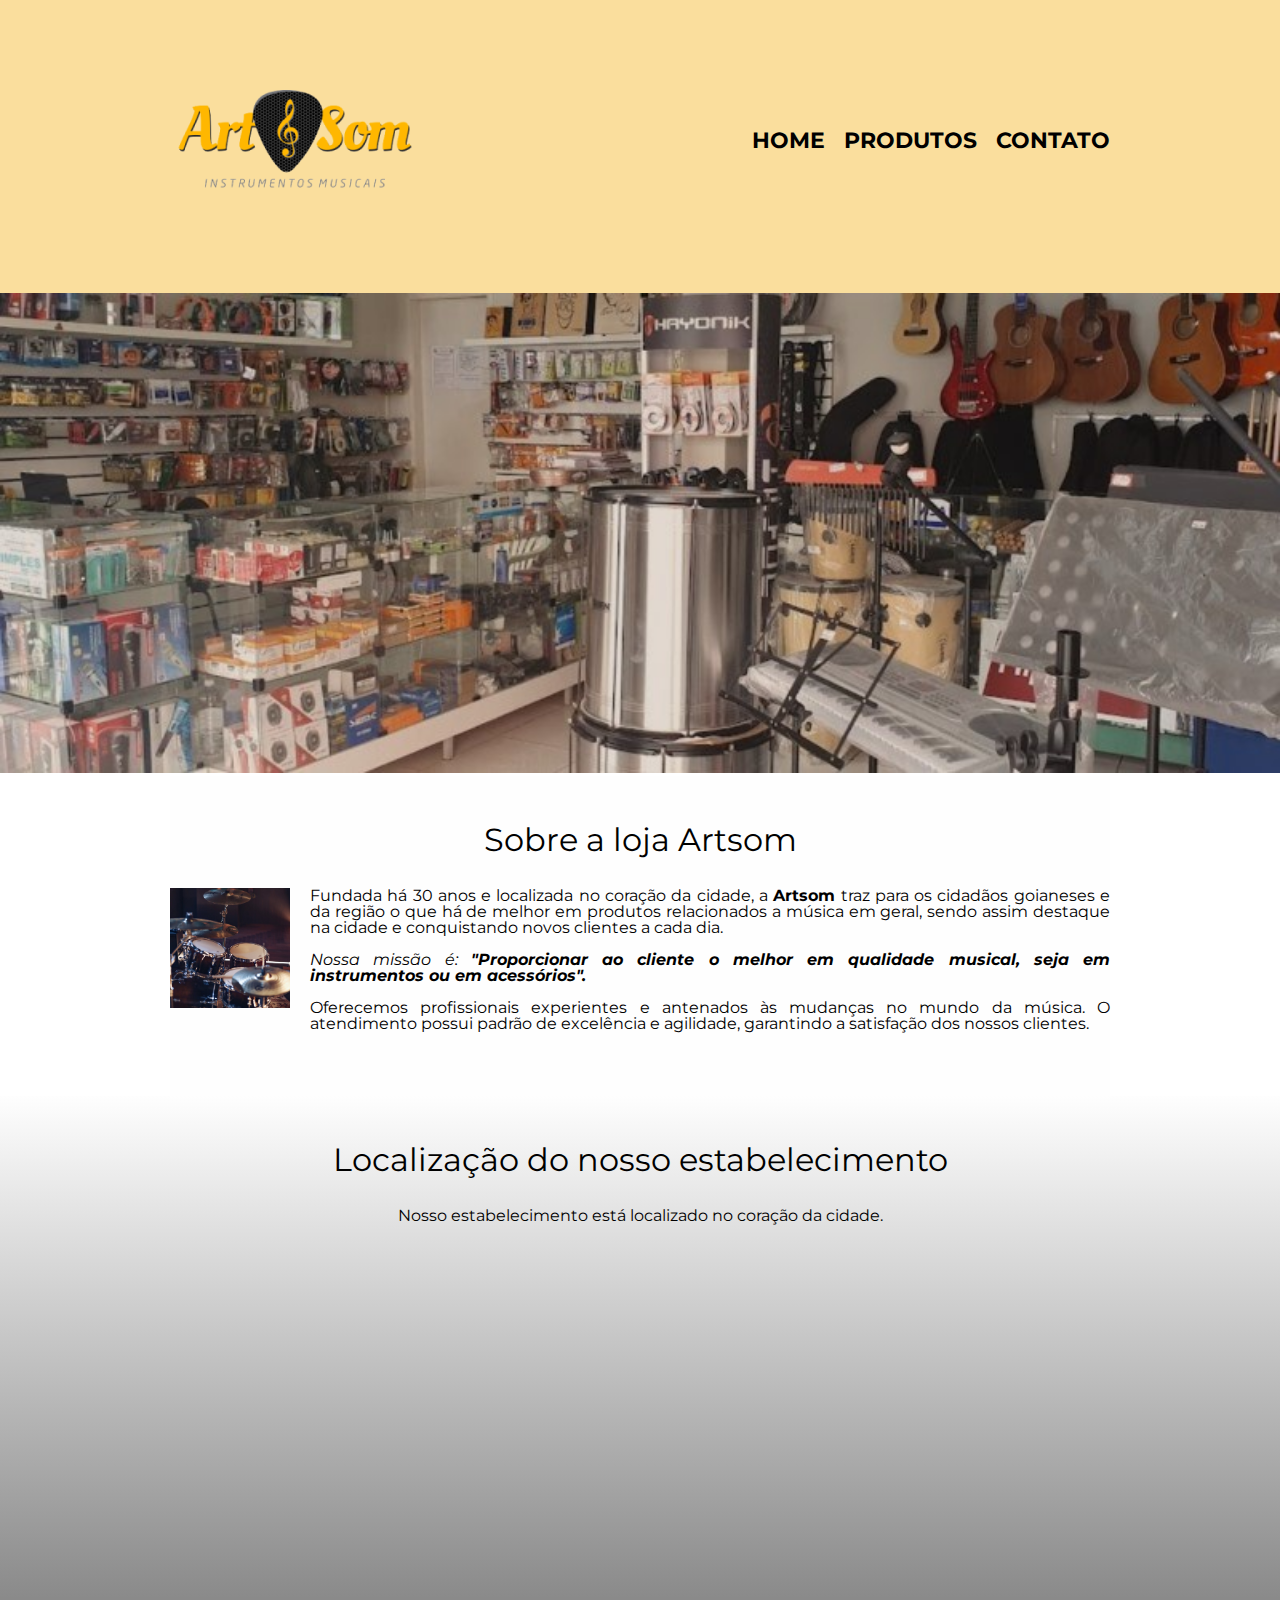
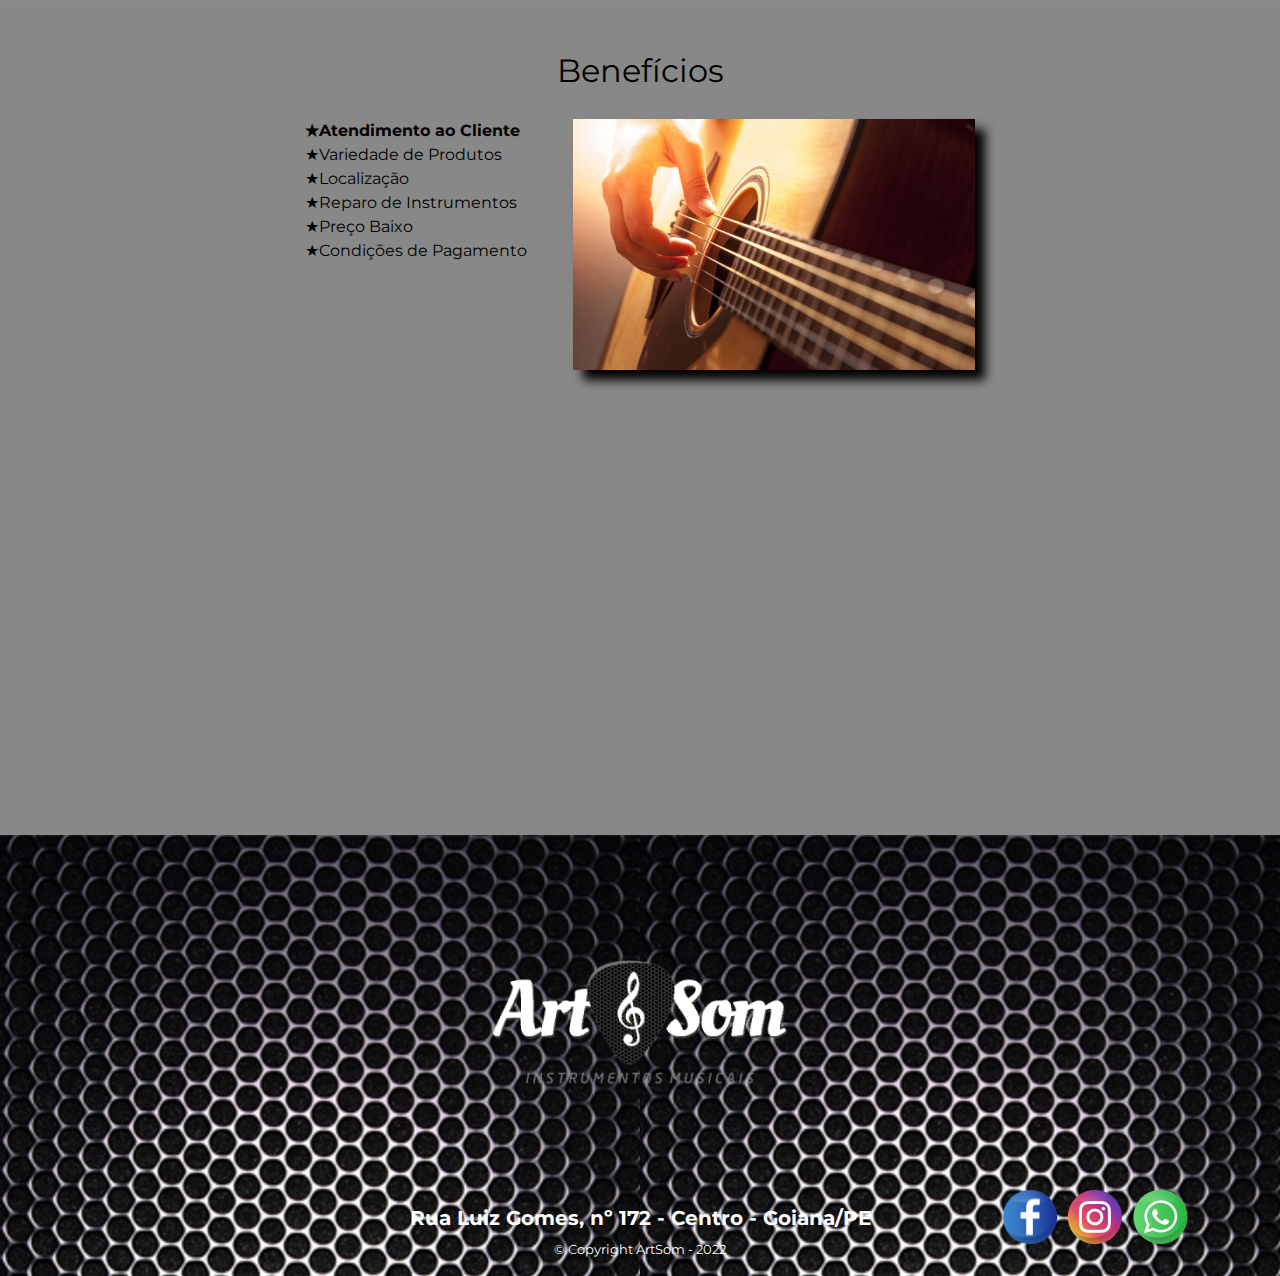
<file: index.html>
<!DOCTYPE html>
<html lang="pt-br">

	<head>
		<meta charset="UTF-8">
		<meta name="viewport" content="width=device-width, initial-scale=1.0">
		<title>Art𝄞om</title>

		<link rel="stylesheet" href="reset.css">
		<link rel="stylesheet" href="style.css">
		<link href="https://fonts.googleapis.com/css?family=Montserrat&display=swap" rel="stylesheet">
	</head>

	<body>
		<header>
			<div class="caixa">
				<h1><a href="index.html"><img src="logoprincipal.png" alt="Logo da loja ArtSom"></a></h1>

				<nav>
					<ul>
						<li><a href="index.html">Home</a></li>
						<li><a href="produtos.html">Produtos</a></li>
						<li><a href="contato.html">Contato</a></li>
					</ul>
				</nav>
			</div>
		</header>

		<img class="banner" src="banner.jpg">

		<main>
			<section class="principal">
				<h2 class="titulo-principal"> Sobre a loja Artsom</h2>

				<img class="utensilios"src="utensilios.jpg" alt="Bateria">
				<p id="descricao">Fundada há 30 anos e localizada no coração da cidade, a <strong>Artsom</strong> traz para os cidadãos goianeses e da região o que há de melhor em produtos relacionados a música em geral, sendo assim destaque na cidade e conquistando novos clientes a cada dia.</p>
				<p id="missao"><em>Nossa missão é: <strong>"Proporcionar ao cliente o melhor em qualidade musical, seja em instrumentos ou em acessórios".</strong></em></p>
				<p>Oferecemos profissionais experientes e antenados às mudanças no mundo da música. O atendimento possui padrão de excelência e agilidade, garantindo a satisfação dos nossos clientes.</p>
			</section>

			<section class="mapa">
				<h3 class="titulo-principal">Localização do nosso estabelecimento</h3>
				<p>Nosso estabelecimento está localizado no coração da cidade.</p>

				<div class="mapa-conteudo">
					<iframe src="https://www.google.com/maps/embed?pb=!1m18!1m12!1m3!1d1921.267097458553!2d-34.99946607719333!3d-7.560918486789114!2m3!1f0!2f0!3f0!3m2!1i1024!2i768!4f13.1!3m3!1m2!1s0x7ab63fff058d7f3%3A0x6cbfde2344b5390c!2sArtSom!5e0!3m2!1spt-BR!2sbr!4v1665515438892!5m2!1spt-BR!2sbr" width="100%" height="300" style="border:0;" allowfullscreen="" loading="lazy" referrerpolicy="no-referrer-when-downgrade"></iframe>
				</div>
			</section>

			<section class="beneficios">
				<h3 class="titulo-principal">Benefícios</h3>
					<div class="conteudo-beneficios">
						<ul class="lista-beneficios">
							<li class="itens">Atendimento ao Cliente</li>
							<li class="itens">Variedade de Produtos</li>
							<li class="itens">Localização</li>
							<li class="itens">Reparo de Instrumentos</li>
							<li class="itens">Preço Baixo</li>
							<li class="itens">Condições de Pagamento</li>
						</ul><img src="beneficios.jpg" class="imagem-beneficios">
					</div>
					<div class="video">
						<iframe width="100%" height="315" src="https://www.youtube.com/embed/cS4kCyQAPc4" title="YouTube video player" frameborder="0" allow="accelerometer; autoplay; clipboard-write; encrypted-media; gyroscope; picture-in-picture" allowfullscreen></iframe>
					</div>
			</section>
		</main>

		<footer>
			<img src="logoprincipalpb.png">
			<p class="endereco">Rua Luiz Gomes, nº 172 - Centro - Goiana/PE</p>
			<ul class="redesocial">
				<li><a href="https://www.facebook.com/artsomgoiana/" target="_blank" rel="noopener noreferrer"><img src="facebook.png"></a></li>
				<li><a href="https://www.instagram.com/artsomgoiana/" target="_blank" rel="noopener noreferrer"><img src="instagram.png"></a></li>
				<li><a href="https://wa.me/5581984944921" target="_blank" rel="noopener noreferrer"><img src="whatsapp.png"></a></li>
			</ul>
			<p class="copyright">&copy; Copyright ArtSom - 2022</p>
		</footer>
	</body>
</html>
</file>
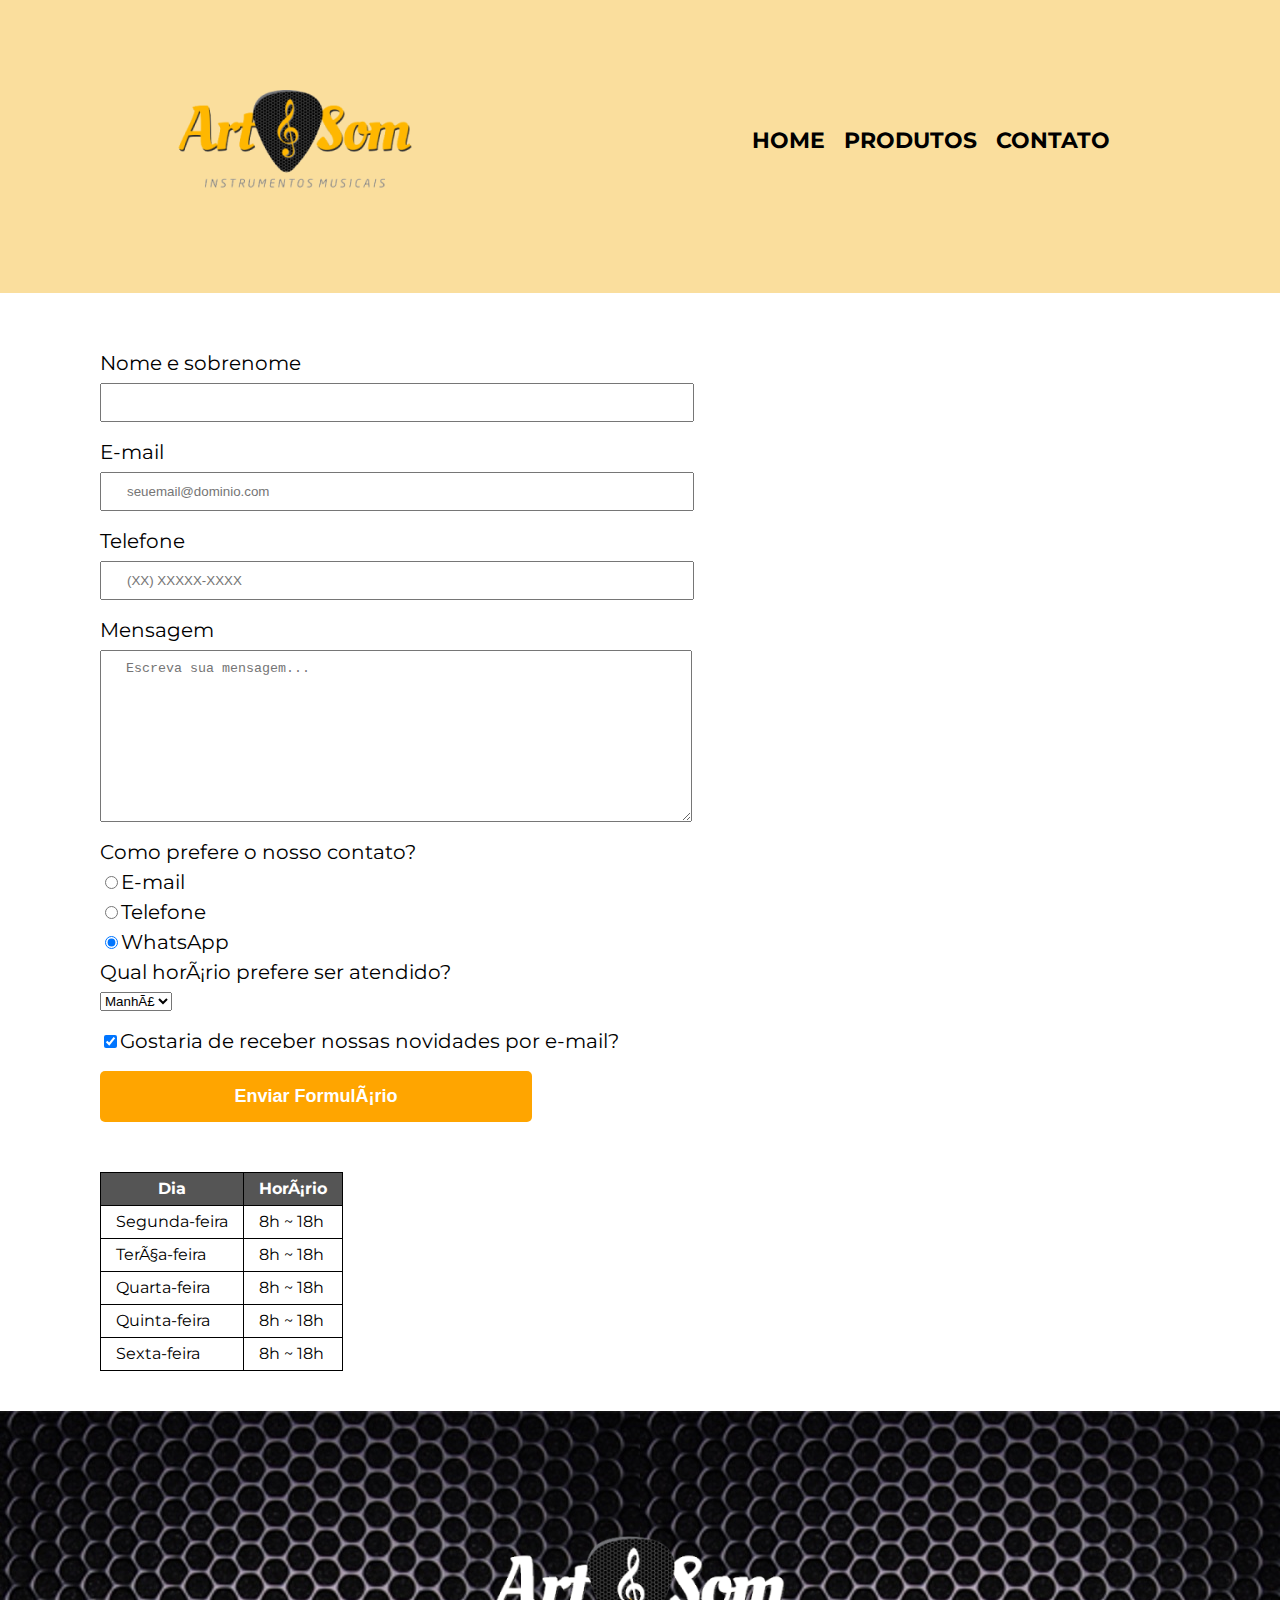
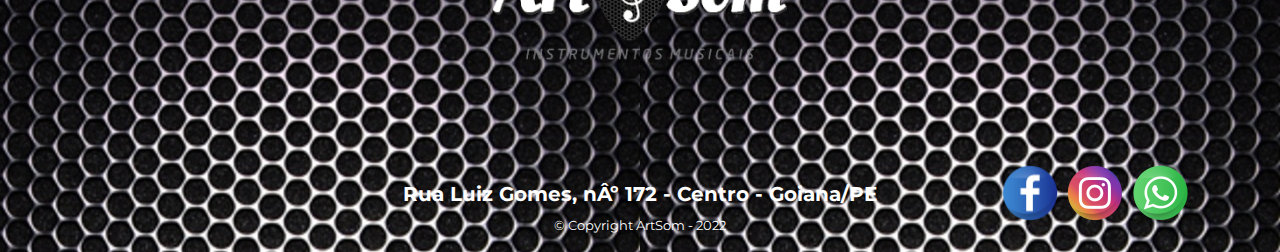
<file: contato.html>
<!DOCTYPE html>
<html lang="pt-br">
	<head>
		<meta charset="UTF-B">
		<meta name="viewport" content="width=device-width, initial-scale=1.0">
		<title>Contato | Art𝄞om</title>

		<link rel="stylesheet" href="reset.css">
		<link rel="stylesheet" href="style.css">
		<link href="https://fonts.googleapis.com/css?family=Montserrat&display=swap" rel="stylesheet">
	</head>
	<body>
		<header>
			<div class="caixa">
				<h1><a href="index.html"><img src="logoprincipal.png" alt="Logo da loja ArtSom"></a></h1>

				<nav>
					<ul>
						<li><a href="index.html">Home</a></li>
						<li><a href="produtos.html">Produtos</a></li>
						<li><a href="contato.html">Contato</a></li>
					</ul>
				</nav>
			</div>		
		</header>

		<main>
			<form>
				<label for="nomesobrenome">Nome e sobrenome</label>
				<input type="text" id="nomesobrenome" class="input-padrao" required>

				<label for="email">E-mail</label>
				<input type="email" id="email" class="input-padrao" required placeholder="seuemail@dominio.com">

				<label for="telefone">Telefone</label>
				<input type="tel" id="telefone" class="input-padrao" required placeholder="(XX) XXXXX-XXXX">

				<label for="mensagem">Mensagem</label>	
				<textarea cols="70" rows="10" id="mensagem" class="input-padrao" required placeholder="Escreva sua mensagem..."></textarea>

				<fieldset>
					<legend>Como prefere o nosso contato?</legend>
					<label for="radio-email"><input type="radio" name="contato" value="email" id="radio-email">E-mail</label>	
					<label for="radio-telefone"><input type="radio" name="contato" value="telefone" id="radio-telefone">Telefone</label>
					<label for="radio-whatsapp"><input type="radio" name="contato" value="whastapp" id="radio-whatsapp" checked>WhatsApp</label>
				</fieldset>
				
				<fieldset>
					<legend>Qual horário prefere ser atendido?</legend>
					<select>
						<option>Manhã</option>
						<option>Tarde</option>
						<option>Noite</option>
					</select>
				</fieldset>

				<label class="checkbox"><input type="checkbox" checked>Gostaria de receber nossas novidades por e-mail?</label>

				<input type="submit" value="Enviar Formulário" class="enviar">
			</form>

			<table class="tabela">
				<thead>
					<tr>
						<th>Dia</th>
						<th>Horário</th>
					</tr>
				</thead>
				<tbody>
					<tr>
						<td>Segunda-feira</td>
						<td>8h ~ 18h</td>
					</tr>
					<tr>
						<td>Terça-feira</td>
						<td>8h ~ 18h</td>
					</tr>
					<tr>
						<td>Quarta-feira</td>
						<td>8h ~ 18h</td>
					</tr>
					<tr>
						<td>Quinta-feira</td>
						<td>8h ~ 18h</td>
					</tr>
					<tr>
						<td>Sexta-feira</td>
						<td>8h ~ 18h</td>
					</tr>
				</tbody>
			</table>

		</main>

		<footer>
			<img src="logoprincipalpb.png">
			<p class="endereco">Rua Luiz Gomes, nº 172 - Centro - Goiana/PE</p>
			<ul class="redesocial">
				<li><a href="https://www.facebook.com/artsomgoiana/" target="_blank" rel="noopener noreferrer"><img src="facebook.png"></a></li>
				<li><a href="https://www.instagram.com/artsomgoiana/" target="_blank" rel="noopener noreferrer"><img src="instagram.png"></a></li>
				<li><a href="https://wa.me/5581984944921" target="_blank" rel="noopener noreferrer"><img src="whatsapp.png"></a></li>
			</ul>
			<p class="copyright">&copy; Copyright ArtSom - 2022</p>
		</footer>
	</body>
</html>
</file>
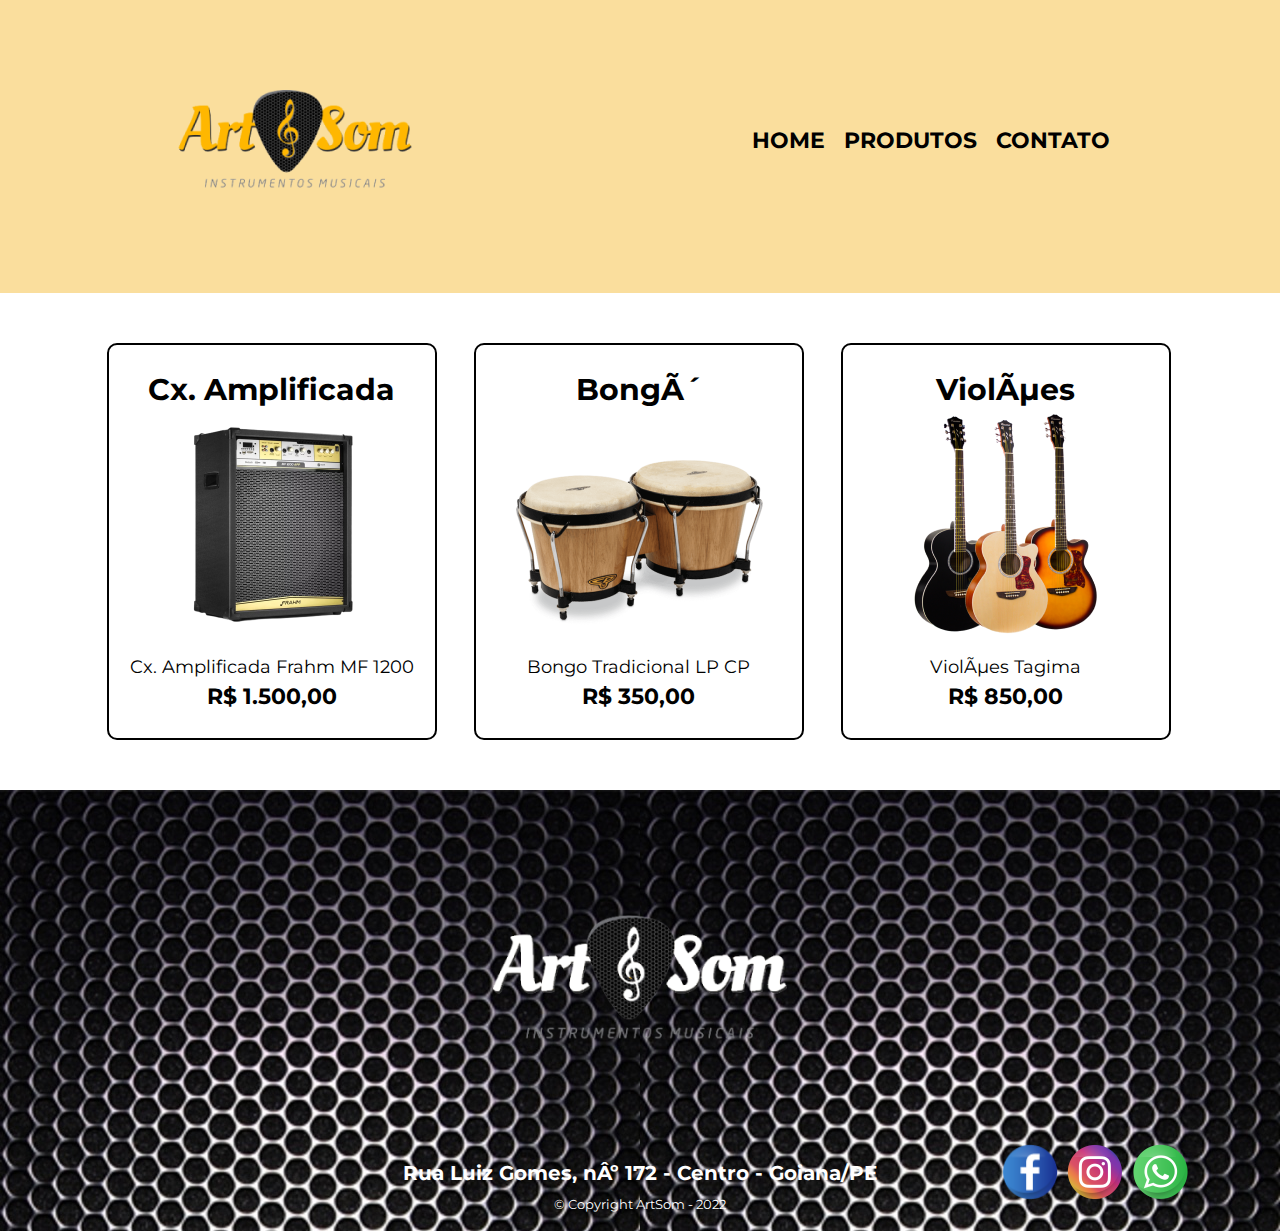
<file: produtos.html>
<!DOCTYPE html>
<html lang="pt-br">
	<head>
		<meta charset="UTF-B">
		<meta name="viewport" content="width=device-width, initial-scale=1.0">
		<title>Produtos | Art𝄞om</title>

		<link rel="stylesheet" href="reset.css">
		<link rel="stylesheet" href="style.css">
		<link href="https://fonts.googleapis.com/css?family=Montserrat&display=swap" rel="stylesheet">
	</head>
	<body>
		<header>
			<div class="caixa">
				<h1><a href="index.html"><img src="logoprincipal.png" alt="Logo da loja ArtSom"></a></h1>

				<nav>
					<ul>
						<li><a href="index.html">Home</a></li>
						<li><a href="produtos.html">Produtos</a></li>
						<li><a href="contato.html">Contato</a></li>
					</ul>
				</nav>
			</div>		
		</header>

		<main>
			<ul class="produtos">
				<li>
					<h2>Cx. Amplificada</h2>
					<img src="caixa.png">
					<p class="produto-descricao">Cx. Amplificada Frahm MF 1200</p>
					<p class="produto-preco">R$ 1.500,00</p>
				</li>
				<li>
					<h2>Bongô</h2>
					<img src="bongo.png">
					<p class="produto-descricao">Bongo Tradicional LP CP</p>
					<p class="produto-preco">R$ 350,00</p>
				</li>
				<li>
					<h2>Violões</h2>
					<img src="violao.png">
					<p class="produto-descricao">Violões Tagima</p>
					<p class="produto-preco">R$ 850,00</p>
				</li>
			</ul>
		</main>

		<footer>
			<img src="logoprincipalpb.png">
			<p class="endereco">Rua Luiz Gomes, nº 172 - Centro - Goiana/PE</p>
			<ul class="redesocial">
				<li><a href="https://www.facebook.com/artsomgoiana/" target="_blank" rel="noopener noreferrer"><img src="facebook.png"></a></li>
				<li><a href="https://www.instagram.com/artsomgoiana/" target="_blank" rel="noopener noreferrer"><img src="instagram.png"></a></li>
				<li><a href="https://wa.me/5581984944921" target="_blank" rel="noopener noreferrer"><img src="whatsapp.png"></a></li>
			</ul>
			<p class="copyright">&copy; Copyright ArtSom - 2022</p>
		</footer>
	</body>
</html>
</file>
<file: style.css>
/* CSS do cabeçalho */

body {
    font-family: 'Montserrat', sans-serif;
}

header {
	background: #FADE9D;
	padding: 20px 0;
}

.caixa {
	position: relative;
	width: 940px;
	margin: 0 auto;
}

nav {
	position: absolute;
	top: 110px;
	right: 0;
}

nav li {
	display: inline;
	margin: 0 0 0 15px;
}

nav a {
	text-transform: uppercase;
	color: #000000;
	font-weight: bold;
	font-size: 22px;
	text-decoration: none;
}

nav a:hover {
	color: #FCAA05;
	text-decoration: underline;
}

/* CSS da página dos Produtos */

.produtos {
	width: 1100px;
	margin: 0 auto;
	padding: 50px 0;
	/*background: linear-gradient(#FEFEFE, #888888);  tirar se não conseguir aplicar na pagina toda. usar width?*/
}

.produtos li {
	display: inline-block;
	text-align: center;
	width: 30%;
	vertical-align: top;
	margin: 0 1.5%;
	padding: 30px 20px;
	box-sizing: border-box;
	border: 2px solid #000000;
	border-radius: 10px;
}

.produtos li:hover {
	border-color: #FCAA05;
}

.produtos li:active {
	border-color: #BAF00A;
}

.produtos li:hover h2 {
	font-size: 35px;
}

.produtos h2 {
	font-size: 30px;
	font-weight: bold;
}

.produto-descricao {
	font-size: 18px;
}

.produto-preco {
	font-size: 22px;
	font-weight: bold;
	margin-top: 10px;
}

/* CSS do rodapé */
footer {
	text-align: center;
	background: url(bg.jpg);
	position: relative;
	padding: 20px 0;
}

.endereco {
	color: #FFFFFF;
	text-align: top;
	font-weight: bold;
	font-size: 20px;
	margin-bottom: 15px;
}

.redesocial {
	text-align: center;
	margin: 20px 20px;
	position: absolute;
	bottom: 12px;
	right: 100px;
}

.redesocial li a {
	height: 30px;
	width: 30px;
	display: block;
}

.redesocial li {
	float: left;
	margin-left: 35px;
	margin-bottom: 27px;
}

.copyright {
	color:  #FFFFFF;
	font-size: 13px;
}

/* CSS da página Contato */
form {
	margin: 60px 100px 50px;
}

form label, form legend {
	display: block;
	font-size: 20px;
	margin: 0 0 10px;
}

.input-padrao {
	display: block;
	margin: 0 0 20px;
	padding: 10px 25px;
	width: 50%;
}

.checkbox {
	margin: 20px 0;
}

.enviar {
	width: 40%;
	padding: 15px 0;
	background: orange;
	color: white;
	font-weight: bold;
	font-size: 18px;
	border:  none;
	border-radius: 5px;
	transition: 1s all;
	cursor: pointer;
}

.enviar:hover {
	background: darkorange;
	transform: scale(1.1);
}

table {
	margin: 20px 100px 40px;
}

thead {
	background: #555555;
	color: white;
	font-weight: bold;
}

td, th {
	border: 1px solid #000000;
	padding: 8px 15px;
}

/* CSS da página Inicial (Index) */

.banner {
	width: 100%;

}

.principal {
	padding: 3em 0;
	background: #FEFEFE;
	width: 940px;
	margin: 0 auto;
}

.titulo-principal {
	text-align: center;
	font-size: 2em;
	margin: 0 0 1em;
	clear: left;
}

.principal p {
	margin: 0 0 1em;
	text-align: justify;
}

.principal strong {
	font-weight: bold;
}

.principal em {
	font-style: italic;
}

.utensilios {
	width: 120px;
	float: left;
	margin: 0 20px 20px 0;
}

.mapa {
	padding: 3em 0;
	background: linear-gradient(#FEFEFE, #888888);
}

.mapa p {
	margin: 0 0 2em;
	text-align: center;
}

.mapa-conteudo {
	width: 940px;
	margin: 0 auto;
}


.beneficios {
	padding: 3em 0;
	background: #888888;
}

.conteudo-beneficios {
	width: 670px;
	margin: 0 auto;
}

.lista-beneficios {
	width: 40%;
	display: inline-block;
	vertical-align: top;
}

.itens {
	line-height: 1.5;
}

.itens:first-child {
	font-weight: bold;
}

.itens:before {
	content: "★";
}

.imagem-beneficios {
	width: 60%;
	opacity: 1;
	transition: 400ms;
	box-shadow: 10px 10px 10px 0 #000000;
}

.imagem-beneficios:hover {
	opacity: 0.3;
}

.video {
	width: 560px;
	margin: 4em auto 2em;
}

@media screen and (max-width: 480px) {
	/* CSS da página Index */
    .caixa, .principal, .conteudo-beneficios, .mapa-conteudo, .video {
        width: auto;
    }

    h1 {
        text-align: center;
    }

    nav {
        position: static;
        text-align: center;
    }

    .principal {
    	margin: 0 1em;
    }

    .mapa-conteudo {
    	margin: 0 1em;
    }

    .lista-beneficios, .imagem-beneficios {
        width: 100%;
        margin: 0 0 2em 0;
    }

    .conteudo-beneficios {
    	margin: 0 1em;
    }

    .video {
    	margin: 2em 8px 0;
    }

    /* CSS da página Produtos */

    .produtos {
    	display: block;
    	width: 100%;
    }

    .produtos li {
    	display: list-item;
    	margin: 10px 45px 35px;
    	width: 78%;
    }


    /* CSS da Página Contato */

    form {
    	margin: 30px;
    }

    .input-padrao {
    	margin: 0 auto 20px;
    	padding: 10px 75px;
    }

    fieldset {
    	margin: 30px 0 20px;
    }

    .enviar {
    	width: 55%;
    	margin: 0 0 50px;
    }
    
    .tabela {
    	margin: 0 auto 45px;
    }

    /* CSS do Footer */
    .redesocial {
    	bottom: 90px;
    	right: 125px;

    }
}
</file>
